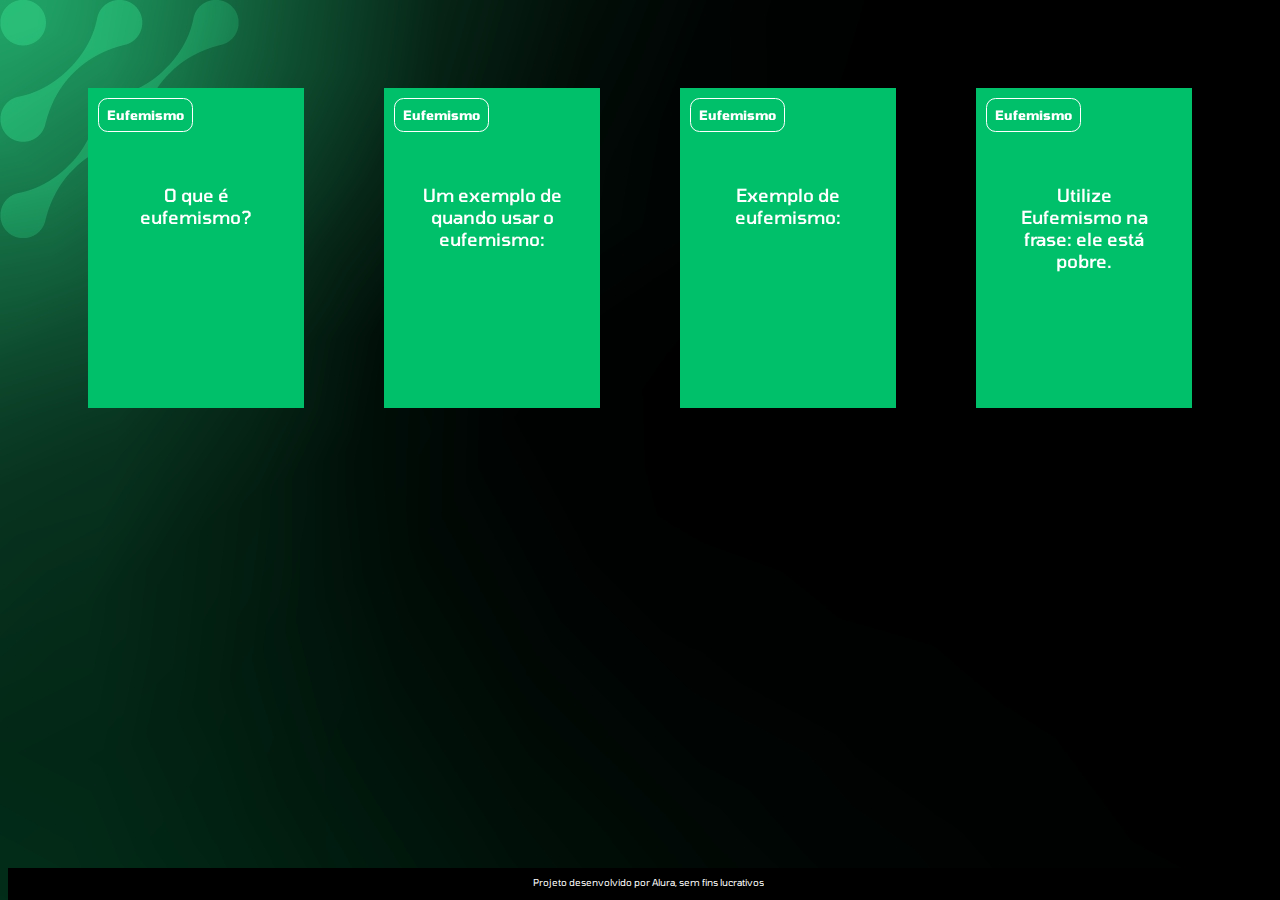
<file: index.html>
<!DOCTYPE html>
<html lang="en">
<head>
    <link rel="stylesheet" href="style.css">
    <meta charset="UTF-8">
    <meta name="viewport" content="width=device-width, initial-scale=1.0">
    <title>Document</title>
</head>
<body>
    <main>
        <section id="container">
<!--<article class="cartao">
                <div class="cartao__conteudo">
                    <h3>Eufemismo</h3>
                    <div class="cartao__conteudo__pergunta">
                        <p>O que é eufemismo?</p>
                    </div>
                    <div class="cartao__conteudo__resposta">
                        <p>É quando suavizamos uma frase que tem um tom desagradável sem alterar o sentido original dela.</p>
                    </div>
                </div>
 </article>-->
 </section>
    </main>
    <footer>
        <p>Projeto desenvolvido por Alura, sem fins lucrativos</p>
    </footer>
    <script src="app.js"></script>
    <script src="perguntas.js"></script>
</body>
</html>
</file>
<file: style.css>
@import url('https://fonts.googleapis.com/css2?family=Tomorrow&display=swap');

:root{
  --text-color: #ffffff;
  --card-front-color: #00c06a;
  --card-back-color: #00ff9db9;
}

body {
  background: url(assets/img/bg-desktop-green.webp);
  font-family: Tomorrow;
}


.cartao {
  margin: 1rem 1rem;
  height: 20rem;
  flex-grow: 1;
  flex-basis: calc(33% -6rem);
  
}
.cartao__conteudo {
  background-color: var(--card-front-color);
  text-align: center;
  height: 100%;
  transform-style: preserve-3d;
  transition: transform 300ms ease-in-out;
}
#container {
  display: flex;
  flex-wrap: wrap;
  justify-content: space-between;
  padding: 4rem;
  gap: 3rem;

}
.cartao__conteudo p {
  margin-top: 1rem;
  padding: 2rem;
  margin-top: 4rem;
  font-size: 1.4vw;
}
.cartao__conteudo h3 {
  color: var(--text-color);
  border: 1px solid var(--text-color);
  text-align: left;
  padding: 0.5rem;
  position: absolute;
  margin: 0.6rem;
  border-radius: 0.6rem;
  font-size: 1vw;
  backface-visibility: hidden;
}
.cartao__conteudo__pergunta p {
  color: var(--text-color);
  font-weight: 500;
}
.cartao__conteudo__resposta p {
  color: var(--text-color);
  font-weight: 700;
}
.cartao.active .cartao__conteudo {
  transform: rotateY(180deg);
}

footer {
  background-color: black;
  color: white;
  bottom:0;
  position:fixed;
  width:100%;
  height: 2rem;
}

footer p{
  text-align: center;
  font-size: 0.6rem;
  margin-top: 0.5rem;
}

.cartao__conteudo__pergunta,
.cartao__conteudo__resposta {
    backface-visibility: hidden;
    backface-visibility: hidden;
    position: absolute;
    height: 100%;
    width: 100%;
    box-sizing: border-box;

    
}
.cartao__conteudo__resposta{
  transform: rotateY(180deg);
  background-color: rgba(0, 244, 191, 0.2);
  border: 4px solid var(--card-back-color);
}

@media (max-width: 560px) {

  body {
      background: url('img/bd-mobile.webp');
  }
  .cartao {
    flex: 1 0 calc(100% - 1rem);
}
.cartao__conteudo h3 {
  font-size: 3vw;
}
.cartao__conteudo p {
  font-size: 3.8vw;
}
}
</file>
